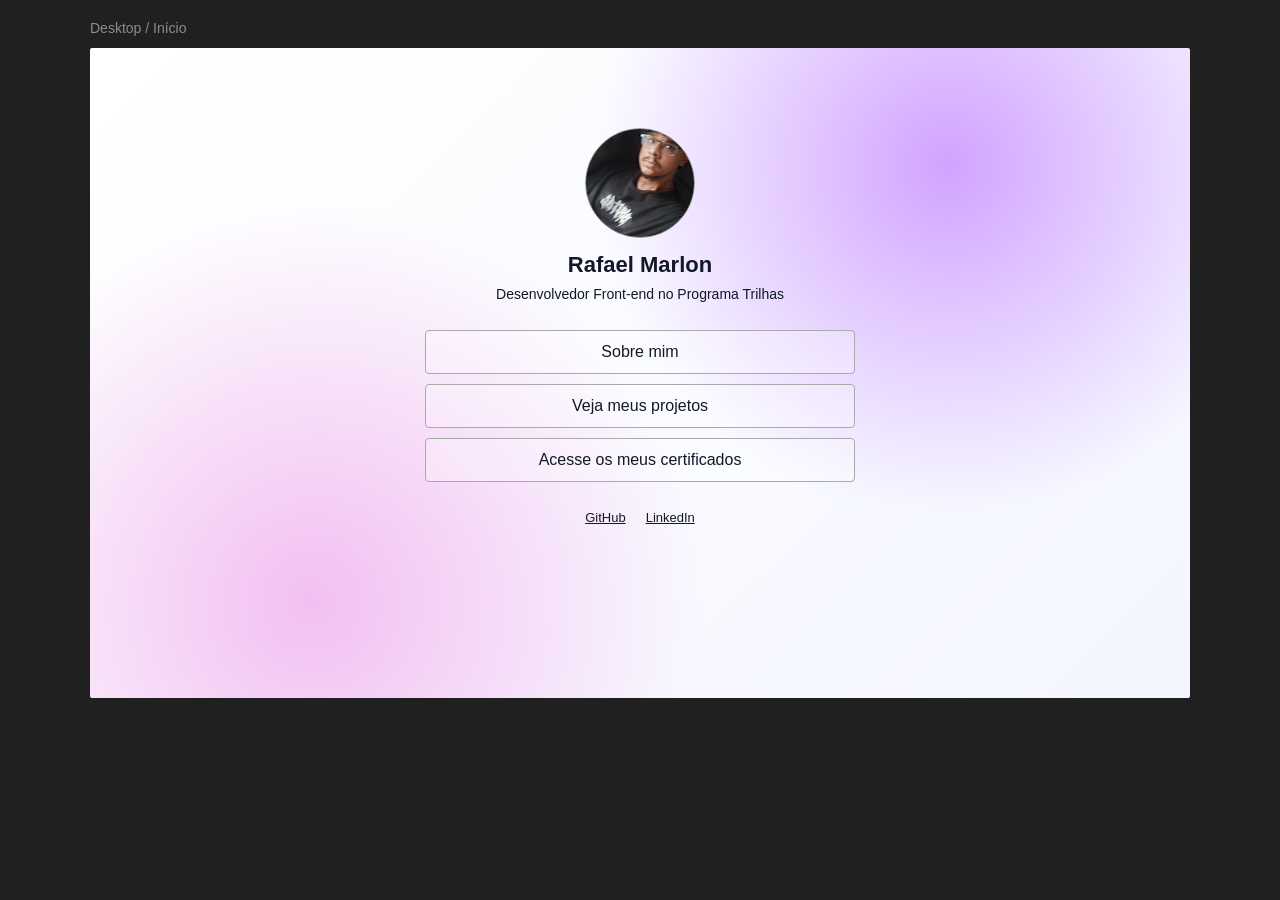
<file: index.html>
<!DOCTYPE html>
<html lang="pt-BR">
<head>
  <meta charset="UTF-8">
  <meta name="viewport" content="width=device-width, initial-scale=1.0">
  <title>Rafael Marlon | Portfólio</title>
  <link rel="stylesheet" href="style.css">
</head>
<body>
  <main class="page">
    <div class="breadcrumb">Desktop / Início</div>

    <section class="hero">
      <img src="foto.jpg" alt="Foto de Rafael Marlon" class="profile-photo"
           onerror="this.src='https://placehold.co/120x120/png?text=RM'">

      <h1>Rafael Marlon</h1>
      <p class="role">Desenvolvedor Front-end no Programa Trilhas</p>

      <nav class="buttons">
        <a href="sobre.html">Sobre mim</a>
        <a href="projetos.html">Veja meus projetos</a>
        <a href="https://drive.google.com/drive/folders/1T8QVrok6K4kxfot-FLO4vQxfwzfvKhWu?usp=drive_link" target="_blank" rel="noopener" id="certificados">Acesse os meus certificados</a>
      </nav>

      <div class="socials">
        <a href="https://github.com/rafaelmarlonoliveira" target="_blank" rel="noopener" aria-label="GitHub">GitHub</a>
        <a href="https://www.linkedin.com/in/rafaelmarlon-teixeira-281b54264/" target="_blank" rel="noopener" aria-label="LinkedIn">LinkedIn</a>
      </div>
    </section>
  </main>
  <script src="script.js"></script>
</body>
</html>
</file>
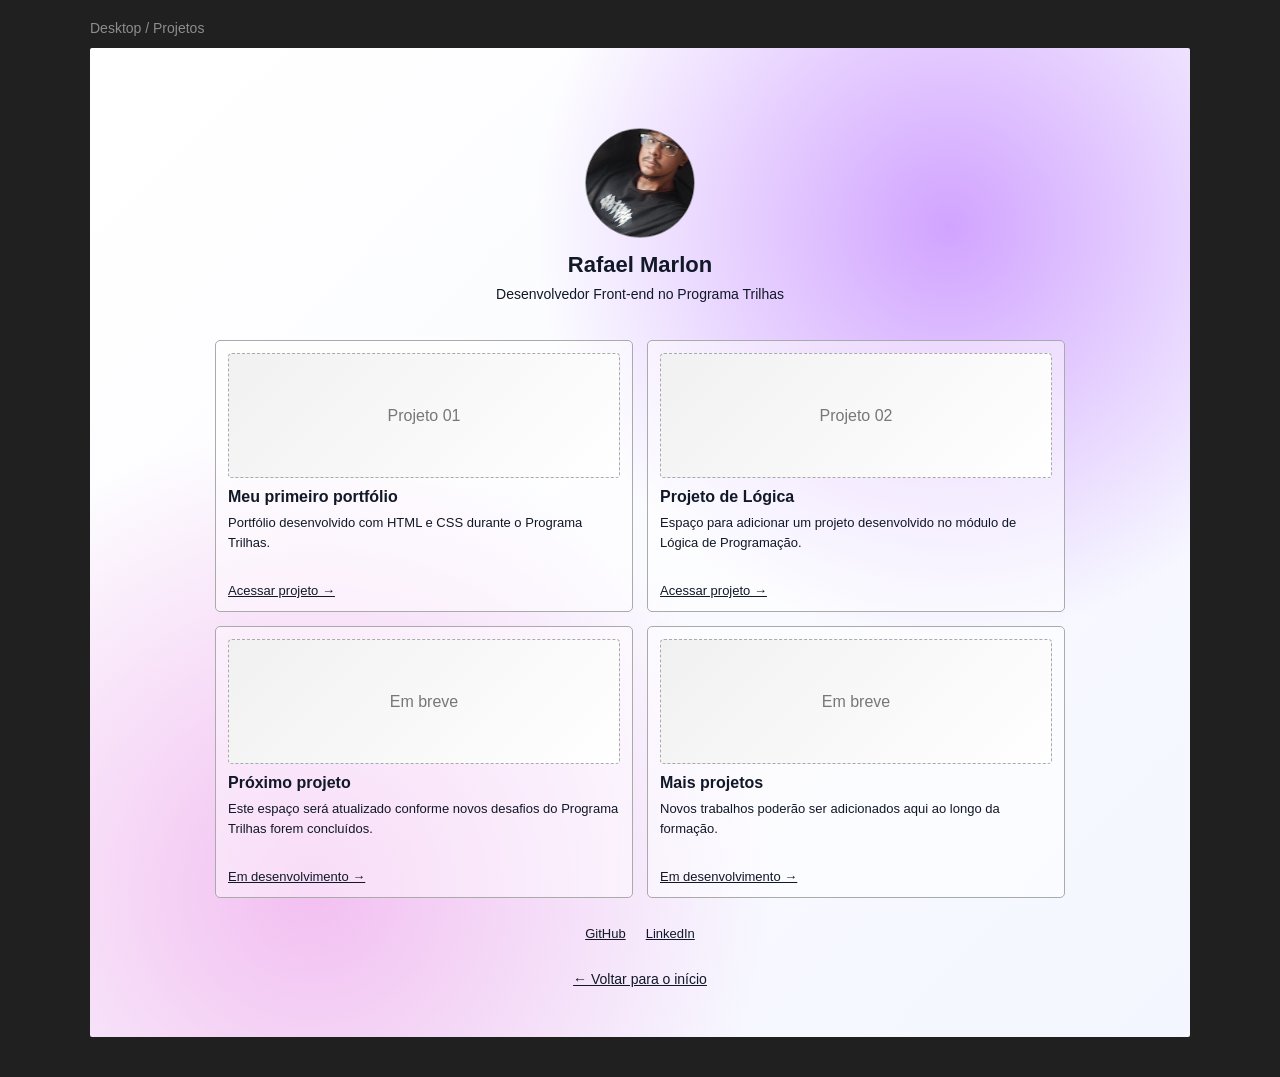
<file: projetos.html>
<!DOCTYPE html>
<html lang="pt-BR">
<head>
  <meta charset="UTF-8">
  <meta name="viewport" content="width=device-width, initial-scale=1.0">
  <title>Projetos | Rafael Marlon</title>
  <link rel="stylesheet" href="style.css">
</head>
<body>
  <main class="page">
    <div class="breadcrumb">Desktop / Projetos</div>

    <section class="content-card projects-page">
      <img src="foto.jpg" alt="Foto de Rafael Marlon" class="profile-photo"
           onerror="this.src='https://placehold.co/120x120/png?text=RM'">

      <h1>Rafael Marlon</h1>
      <p class="role">Desenvolvedor Front-end no Programa Trilhas</p>

      <div class="projects-grid">
        <article class="project-card">
          <div class="project-image">Projeto 01</div>
          <h2>Meu primeiro portfólio</h2>
          <p>Portfólio desenvolvido com HTML e CSS durante o Programa Trilhas.</p>
          <a href="https://github.com/" target="_blank" rel="noopener">Acessar projeto →</a>
        </article>

        <article class="project-card">
          <div class="project-image">Projeto 02</div>
          <h2>Projeto de Lógica</h2>
          <p>Espaço para adicionar um projeto desenvolvido no módulo de Lógica de Programação.</p>
          <a href="https://github.com/" target="_blank" rel="noopener">Acessar projeto →</a>
        </article>

        <article class="project-card">
          <div class="project-image">Em breve</div>
          <h2>Próximo projeto</h2>
          <p>Este espaço será atualizado conforme novos desafios do Programa Trilhas forem concluídos.</p>
          <a href="#">Em desenvolvimento →</a>
        </article>

        <article class="project-card">
          <div class="project-image">Em breve</div>
          <h2>Mais projetos</h2>
          <p>Novos trabalhos poderão ser adicionados aqui ao longo da formação.</p>
          <a href="#">Em desenvolvimento →</a>
        </article>
      </div>

      <div class="socials">
        <a href="https://github.com/" target="_blank" rel="noopener">GitHub</a>
        <a href="#">LinkedIn</a>
      </div>

      <a class="back-link" href="index.html">← Voltar para o início</a>
    </section>
  </main>
</body>
</html>
</file>
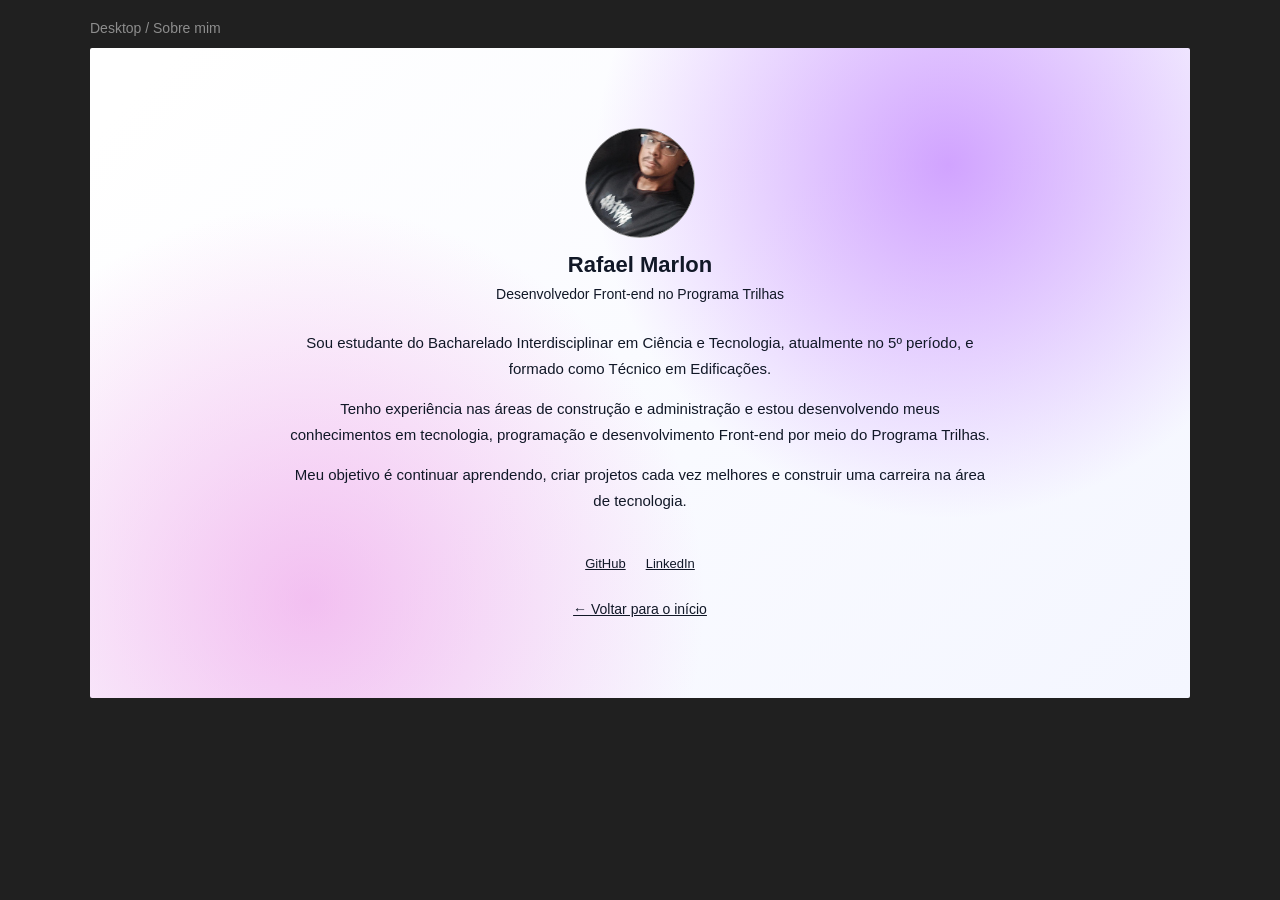
<file: sobre.html>
<!DOCTYPE html>
<html lang="pt-BR">
<head>
  <meta charset="UTF-8">
  <meta name="viewport" content="width=device-width, initial-scale=1.0">
  <title>Sobre mim | Rafael Marlon</title>
  <link rel="stylesheet" href="style.css">
</head>
<body>
  <main class="page">
    <div class="breadcrumb">Desktop / Sobre mim</div>

    <section class="content-card">
      <img src="foto.jpg" alt="Foto de Rafael Marlon" class="profile-photo"
           onerror="this.src='https://placehold.co/120x120/png?text=RM'">

      <h1>Rafael Marlon</h1>
      <p class="role">Desenvolvedor Front-end no Programa Trilhas</p>

      <div class="about-text">
        <p>
          Sou estudante do Bacharelado Interdisciplinar em Ciência e Tecnologia,
          atualmente no 5º período, e formado como Técnico em Edificações.
        </p>
        <p>
          Tenho experiência nas áreas de construção e administração e estou
          desenvolvendo meus conhecimentos em tecnologia, programação e
          desenvolvimento Front-end por meio do Programa Trilhas.
        </p>
        <p>
          Meu objetivo é continuar aprendendo, criar projetos cada vez melhores
          e construir uma carreira na área de tecnologia.
        </p>
      </div>

      <div class="socials">
        <a href="https://github.com/rafaelmarlonoliveira" target="_blank" rel="noopener" aria-label="GitHub">GitHub</a>
        <a href="https://www.linkedin.com/in/rafaelmarlon-teixeira-281b54264/" target="_blank" rel="noopener" aria-label="LinkedIn">LinkedIn</a>
      </div>

      <a class="back-link" href="index.html">← Voltar para o início</a>
    </section>
  </main>
</body>
</html>
</file>
<file: style.css>
* {
  box-sizing: border-box;
  margin: 0;
  padding: 0;
}

body {
  min-height: 100vh;
  font-family: Arial, Helvetica, sans-serif;
  color: #111827;
  background: #202020;
}

.page {
  width: min(1100px, 94%);
  margin: 0 auto;
  padding: 20px 0 40px;
}

.breadcrumb {
  color: #8d8d8d;
  font-size: 14px;
  margin-bottom: 12px;
}

.hero,
.content-card {
  min-height: 650px;
  border-radius: 2px;
  background:
    radial-gradient(circle at 78% 18%, rgba(182, 105, 255, .60), transparent 35%),
    radial-gradient(circle at 20% 85%, rgba(236, 142, 229, .55), transparent 38%),
    linear-gradient(135deg, #ffffff 5%, #f4f6ff 100%);
  padding: 80px 30px 50px;
  text-align: center;
  display: flex;
  flex-direction: column;
  align-items: center;
}

.profile-photo {
  width: 110px;
  height: 110px;
  border-radius: 50%;
  object-fit: cover;
  border: 1px solid #999;
  background: white;
  margin-bottom: 14px;
}

h1 {
  font-size: 22px;
  margin-bottom: 8px;
}

.role {
  font-size: 14px;
  margin-bottom: 28px;
}

.buttons {
  width: min(430px, 100%);
  display: grid;
  gap: 10px;
}

.buttons a {
  color: #111827;
  text-decoration: none;
  border: 1px solid #aaa;
  border-radius: 4px;
  padding: 12px 15px;
  background: rgba(255,255,255,.25);
  transition: .2s;
}

.buttons a:hover {
  background: rgba(255,255,255,.7);
  transform: translateY(-2px);
}

.socials {
  display: flex;
  gap: 20px;
  margin-top: 28px;
  justify-content: center;
}

.socials a {
  color: #111827;
  font-size: 13px;
}

.about-text {
  width: min(700px, 100%);
  line-height: 1.7;
  font-size: 15px;
  text-align: center;
}

.about-text p {
  margin-bottom: 15px;
}

.back-link {
  margin-top: 30px;
  color: #111827;
  font-size: 14px;
}

.projects-page {
  padding-left: 25px;
  padding-right: 25px;
}

.projects-grid {
  width: min(850px, 100%);
  display: grid;
  grid-template-columns: repeat(2, 1fr);
  gap: 14px;
  margin-top: 10px;
}

.project-card {
  background: rgba(255,255,255,.45);
  border: 1px solid #aaa;
  border-radius: 5px;
  padding: 12px;
  text-align: left;
}

.project-image {
  height: 125px;
  border-radius: 4px;
  display: grid;
  place-items: center;
  background: linear-gradient(135deg, #f1f1f1, #ffffff);
  border: 1px dashed #aaa;
  margin-bottom: 10px;
  color: #777;
}

.project-card h2 {
  font-size: 16px;
  margin-bottom: 7px;
}

.project-card p {
  font-size: 13px;
  line-height: 1.5;
  min-height: 58px;
  margin-bottom: 10px;
}

.project-card a {
  color: #111827;
  font-size: 13px;
}

@media (max-width: 700px) {
  .hero,
  .content-card {
    padding-top: 55px;
  }

  .projects-grid {
    grid-template-columns: 1fr;
  }

  .project-card p {
    min-height: auto;
  }
}
</file>
